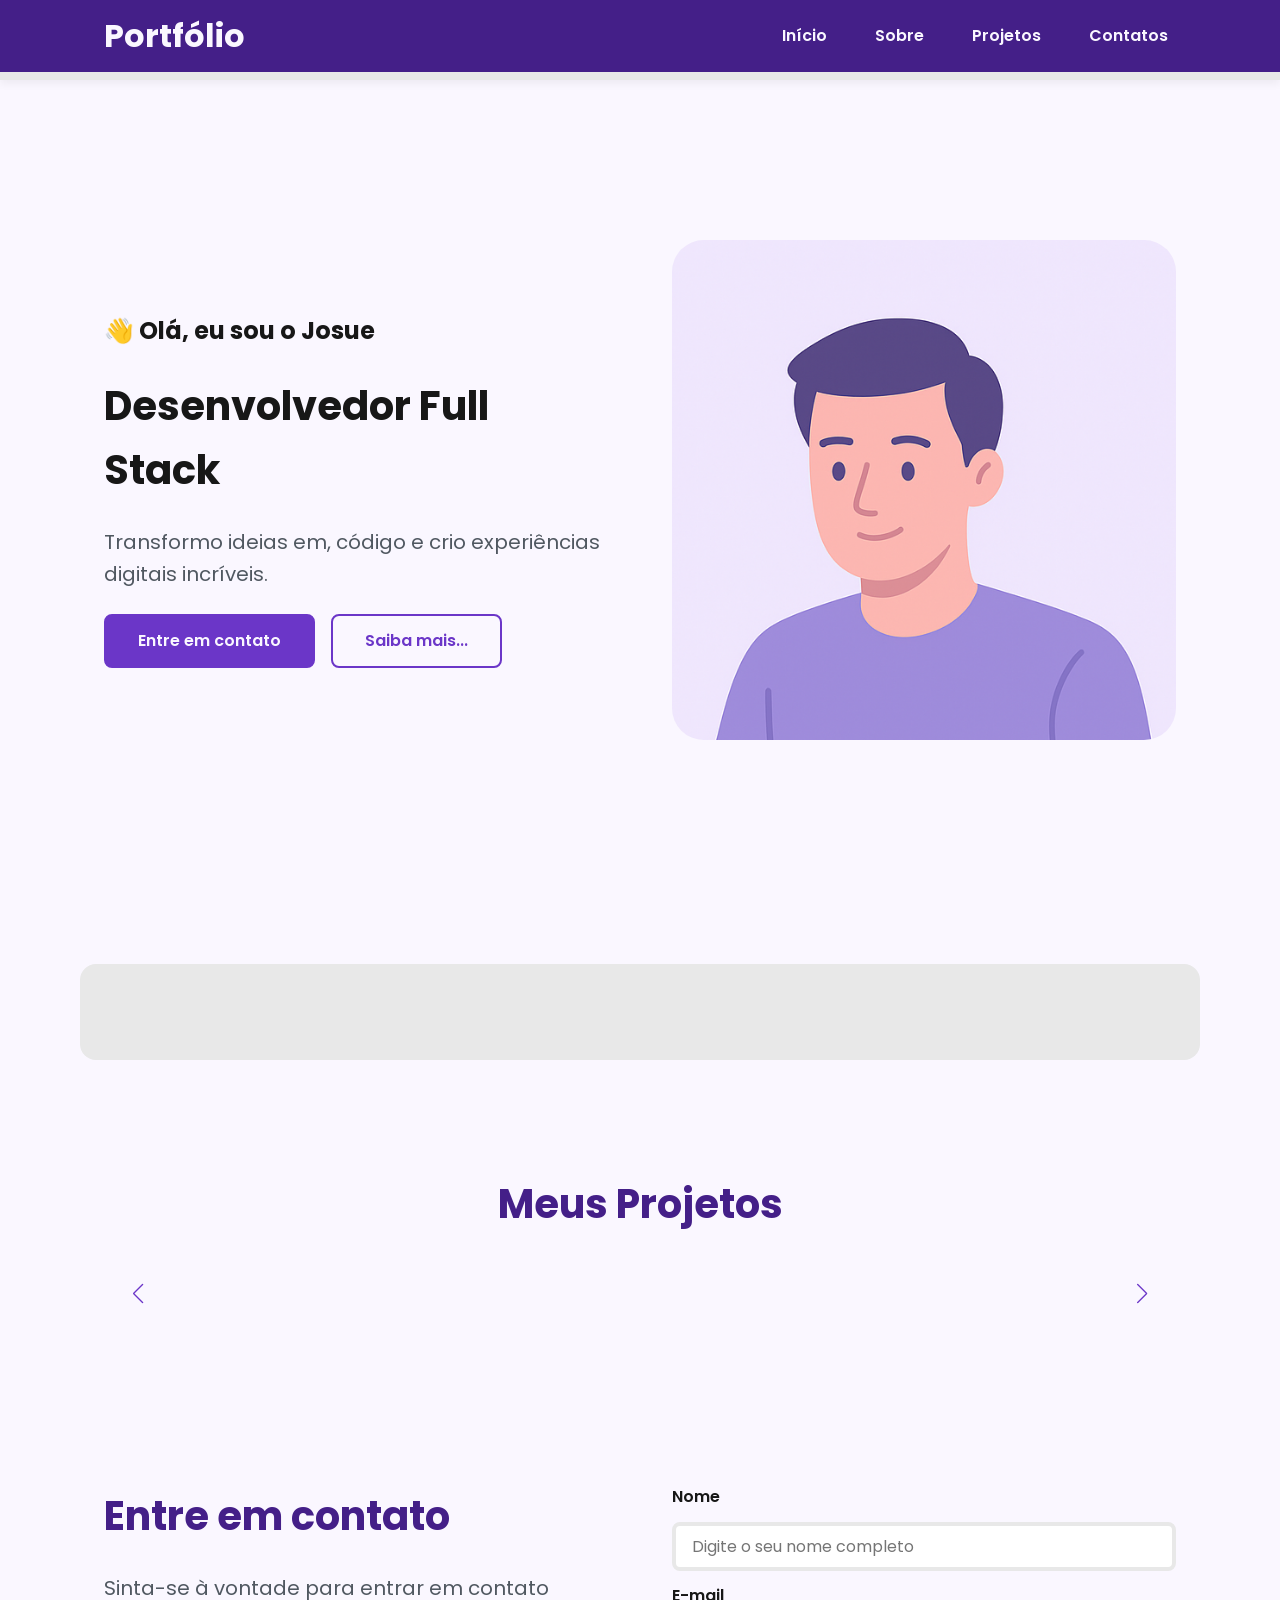
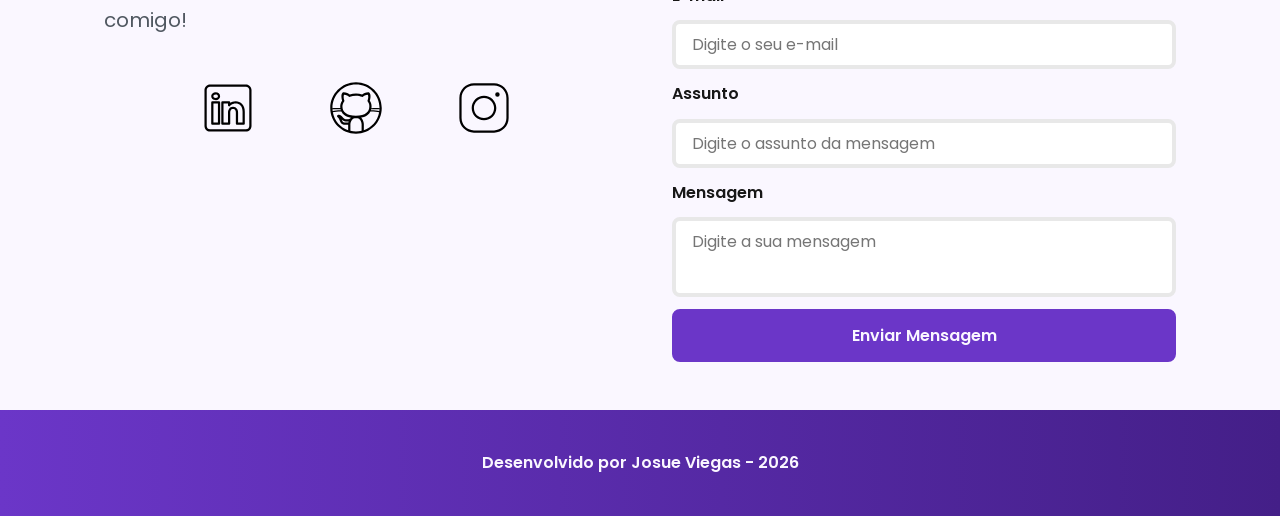
<file: index.html>
<!DOCTYPE html>
<html lang="pt-br">

<head>

    <!-- Fontes do Google -->
    <link rel="preconnect" href="https://fonts.googleapis.com">
    <link rel="preconnect" href="https://fonts.gstatic.com" crossorigin>

    <!-- Fonte do Google - Poppins -->
    <link href="https://fonts.googleapis.com/css2?family=Poppins&display=swap" rel="stylesheet">

    <meta charset="UTF-8">
    <meta name="viewport" content="width=device-width, initial-scale=1.0">
    <meta name="author" content="Rafael Queiróz">
    <meta name="description" content="Portfólio Pessoal do Rafael Queiróz, 
                desenvolvedor Full Stack especializado em criar experiências 
                digitais incríveis. Conheça meus projetos e entre em contato.">
    <meta name="robots" content="index, follow">

    <link rel="icon" type="image/svg+xml" href="./assets/img/favicon.svg">

    <!-- SWIPER CSS -->
    <link rel="stylesheet" href="https://cdn.jsdelivr.net/npm/swiper@11/swiper-bundle.min.css">

    <!-- CSS principal da página -->
    <link rel="stylesheet" href="./assets/css/style.css">

    <title>Portfólio do Josue</title>
</head>

<body>

    <!-- Cabeçalho da página -->
    <header>

        <div class="menu-content">

            <!-- Título do Cabeçalho -->
            <a href="index.html" id="titulo">Portfólio</a>

            <!-- Menu de Navegação -->
            <nav>
                <ul class="menu-list">
                    <li><a href="#hero">Início</a></li>
                    <li><a href="#about">Sobre</a></li>
                    <li><a href="#projects">Projetos</a></li>
                    <li><a href="#contact">Contatos</a></li>
                </ul>
            </nav>

        </div>

    </header>

    <!-- Seção Principal da página -->
    <main>

        <!-- Seção Hero -->
        <section id="hero" class="section-container hero-container">

            <!-- Boas Vindas -->
            <article class="hero-content">
                <span>👋 Olá, eu sou o Josue</span>
                <h1>Desenvolvedor Full Stack</h1>
                <p>Transformo ideias em,
                    código e crio experiências digitais incríveis.</p>

                <div class="buttons-container">
                    <a href="#contact" class="botao">Entre em contato</a>
                    <a href="#about" class="botao-outline">Saiba mais...</a>
                </div>
            </article>

            <!-- Imagem da Seção Hero -->
            <figure class="hero-image">
                <img src="./assets/img/avatar_dev_man.svg" alt="Foto do autor do site" class="float-animation">
            </figure>
        </section>

        <!-- Seção About -->
        <section id="about" class="section-container about-container">

  

        </section>

        <!-- Seção Projects -->
        <section id="projects" class="section-container projects-container">

            <h2>Meus Projetos</h2>

            <!-- Swiper Container -->
            <div class="swiper projects-swiper">
                <div class="swiper-wrapper">

                </div>

                <!-- Botões de Navegação -->
                <div class="swiper-button-next"></div>
                <div class="swiper-button-prev"></div>

                <!-- Paginação -->
                <div class="swiper-pagination"></div>

            </div>

        </section>

        <!-- Seção Contact -->
        <section id="contact" class="section-container contact-container">

            <!-- Redes Sociais -->
            <article class="contact-info">

                <h2>Entre em contato</h2>
                <p>Sinta-se à vontade para entrar em contato comigo!</p>

                <!-- Links para as Redes Sociais -->
                <div class="social-container">
                    <a href="#" target="_blank" class="social-icon" aria-label="Linkedin">
                        <img src="./assets/icons/social/linkedin.svg" alt="Link para o LinkedIn">
                    </a>

                    <a href="#" target="_blank" class="social-icon" aria-label="GitHub">
                        <img src="./assets/icons/social/github.svg" alt="Link para o GitHub">
                    </a>

                    <a href="#" target="_blank" class="social-icon" aria-label="Instagram">
                        <img src="./assets/icons/social/instagram.svg" alt="Link para o Instagram">
                    </a>
                </div>

            </article>

            <!-- Formulário de Contato -->
            <form id="formulario" action="https://formsubmit.co/c8ad9c88356bbbc8a475a34c0a4dea14" method="POST">

                <input type="hidden" name="_next" value="http://localhost:5500/success.html">
                <input type="hidden" name="_captcha" value="false">

                <label for="nome">Nome</label>
                <input id="nome" name="nome" type="text" placeholder="Digite o seu nome completo">
                <span id="erro-nome"></span>

                <label for="email">E-mail</label>
                <input id="email" name="email" type="text" placeholder="Digite o seu e-mail">
                <span id="erro-email"></span>

                <label for="assunto">Assunto</label>
                <input id="assunto" name="assunto" type="text" placeholder="Digite o assunto da mensagem">
                <span id="erro-assunto"></span>

                <label for="mensagem">Mensagem</label>
                <textarea id="mensagem" name="mensagem" placeholder="Digite a sua mensagem"></textarea>
                <span id="erro-mensagem"></span>

                <button class="botao" type="submit">Enviar Mensagem</button>

            </form>


        </section>

    </main>

    <!-- Rodapé da página -->
    <footer>
        Desenvolvido por Josue Viegas - 2026
    </footer>

    <!-- SWIPER JS -->
    <script src="https://cdn.jsdelivr.net/npm/swiper@11/swiper-bundle.min.js"></script>

    <!-- Script JavaScript principal da página -->
    <script src="./assets/js/script.js"></script>

</body>

</html>
</file>
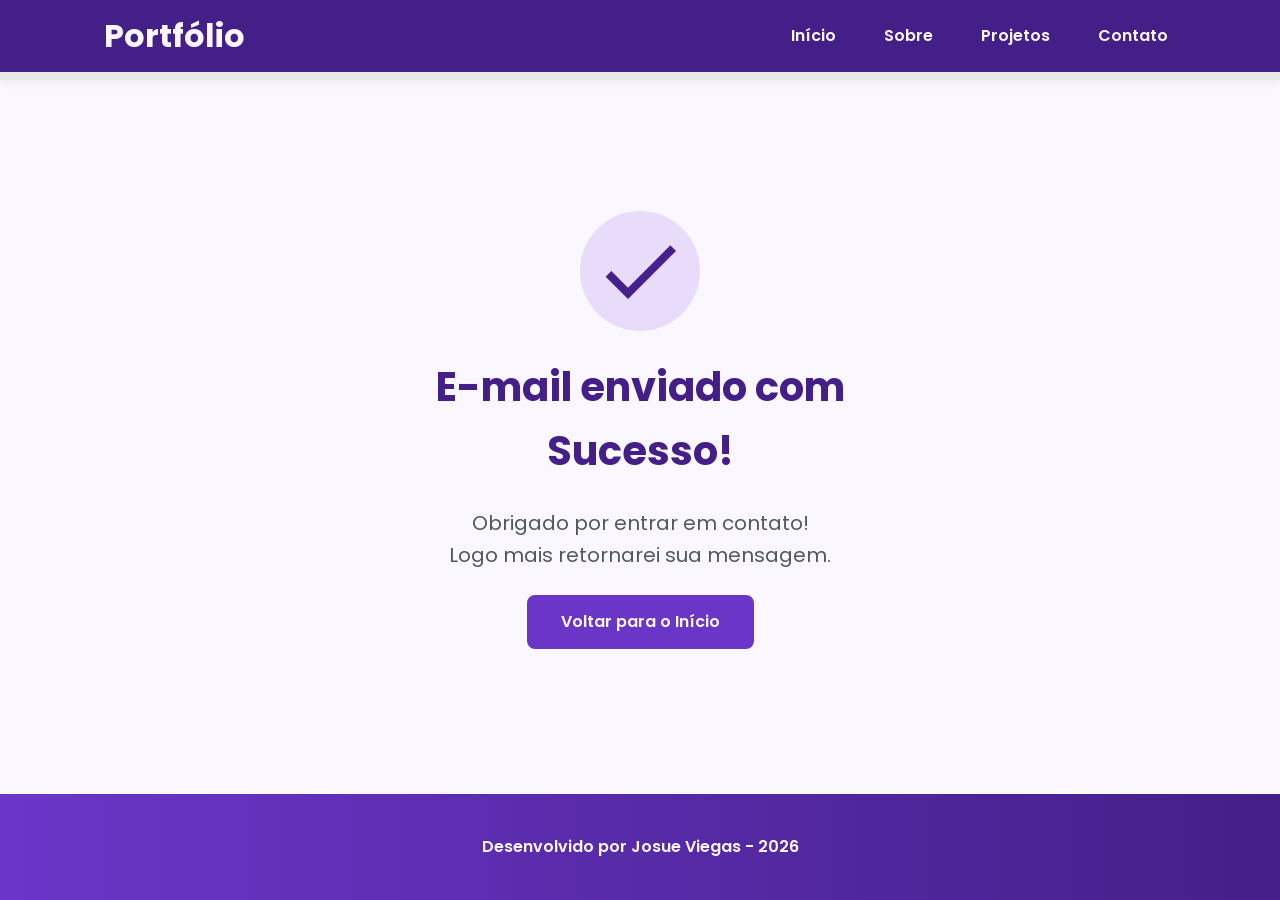
<file: success.html>
<!DOCTYPE html>
<html lang="pt-br">
<head>

<!-- Fontes do Google -->
<link rel="preconnect" href="https://fonts.googleapis.com">
<link rel="preconnect" href="https://fonts.gstatic.com" crossorigin>

<!-- Fonte do Google - Poppins -->
<link href="https://fonts.googleapis.com/css2?family=Poppins&display=swap" rel="stylesheet">

<meta charset="UTF-8">
  <meta name="viewport" content="width=device-width, initial-scale=1.0">
  <meta name="author" content="Rafael Queiróz">
  <meta name ="description" content="Portfólio Pessoal do Rafael Queiróz, 
                desenvolvedor Full Stack especializado em criar experiências 
                digitais incríveis. Conheça meus projetos e entre em contato.">
  <meta name="robots" content="index, follow">

  <link rel="icon" type="image/svg+xml" href="./assets/img/favicon.svg">

  <!-- CSS principal da página -->
  <link rel="stylesheet" href="./assets/css/style.css">
  
  <title>Portfólio do Josue</title>
</head>

<body>

    <!-- Cabeçalho da Página (header) -->
    <header class="menu-container">
        <div class="menu-content">
            <a href="index.html" id="titulo">Portfólio</a>

            <nav>
                <ul class="menu-list">
                    <li><a href="index.html#hero">Início</a></li>
                    <li><a href="index.html#about">Sobre</a></li>
                    <li><a href="index.html#projects">Projetos</a></li>
                    <li><a href="index.html#contact">Contato</a></li>
                </ul>
            </nav>
        </div>
    </header>

    <!-- Seção Principal da Página (main) -->
    <main>
        
        <!-- Mensagem de Sucesso -->
        <section class="success-container">
            <article class="success-content">

                <figure class="success-icon">
                    <img src="./assets/img/success.svg" 
                        alt="Ilustração de sucesso" 
                        class="float-animation" width="20%"
                    >
                </figure>

                <h1>E-mail enviado com Sucesso!</h1>
                <h2>Obrigado por entrar em contato! <br> Logo mais retornarei sua mensagem.</h2>

                <a class="botao" href="index.html">Voltar para o Início</a>

            </article>
        </section>
        
    </main>

    <!-- Rodapé da Página (footer) -->
    <footer>
		  Desenvolvido por Josue Viegas - 2026
    </footer>

</body>

</html>
</file>
<file: assets/css/style.css>
/* Reset do Navegador */
* {
  margin: 0;
  padding: 0;
  box-sizing: border-box;
  font-family: 'Poppins', sans-serif;
  font-weight: 400;
  text-decoration: none;
  outline: none;
}    

/* Variáveis */
:root {
    /* Paleta de Cores - Purple */
    --purple-50: #f4eaff;
    --purple-100: #e9dcfa;
    --purple-200: #cdb3f0;
    --purple-300: #b186e5;
    --purple-400: #9460db;
    --purple-500: #6b36c8;
    --purple-600: #5b2ca0;
    --purple-700: #4c2177;
    --purple-800: #441f88;
    --purple-900: #2a0e4d;
    --purple-950: #1a0730;

    /* Cores Neutras */
    --gray-200: #e8e8e8;
    --gray-400: #505861;
    --black: #171717;
    --white: #FAF7FF;

    /* Cores de Estado */
    --error: #e63946;

    /* Sombras */
    --shadow-sm: 0 0.25rem 0.5rem rgba(0, 0, 0, 0.05);
    --shadow-md: 0 0.25rem 0.75rem rgba(107, 54, 200, 0.3);
    --shadow-lg: 0 0.5rem 1.5rem rgba(107, 54, 200, 0.2);

    /* Espaçamentos */
    --spacing-xs: 0.5rem;
    --spacing-sm: 1rem;
    --spacing-md: 1.5rem;
    --spacing-lg: 2rem;
    --spacing-xl: 3rem;
    --spacing-2xl: 4rem;

    /* Tamanhos de Fonte */
    --text-sm: 0.75rem;
    --text-base: 1rem;
    --text-lg: 1.25rem;
    --text-xl: 1.5rem;
    --text-2xl: 2rem;
    --text-3xl: 2.5rem;

    /* Border Radius */
    --radius-sm: 0.25rem;
    --radius-md: 0.5rem;
    --radius-lg: 1rem;
    --radius-xl: 2rem;
    --radius-full: 50%;

    /* Animação Padrão */
    --transition-default: all 0.3s ease;
}

/* Configurações Básicas */

html {
  scroll-behavior: smooth;
}

body {
  display: flex;
  flex-direction: column;
  min-height: 100vh;
  background-color: var(--white);
  line-height: 1.6;
  color: var(--black);
}

main {
  flex: 1;
}

/* Seções - Base Comum */

.section-container {
  max-width: 70rem;
  margin: 0 auto;
  padding: var(--spacing-xl) var(--spacing-md);
  scroll-margin-top: 6rem;
}

/* Botões */

.buttons-container {
  display: flex;
  gap: var(--spacing-sm);
}

.botao,
.botao-outline {
  display: inline-block;
  padding: 0.75rem 2rem;
  border: 0.15rem solid transparent;
  border-radius: var(--radius-md);
  font-size: var(--text-base);
  font-weight: 600;
  text-align: center;
  cursor: pointer;
  transition: var(--transition-default);
}

.botao {
  border-color: var(--purple-500);
  background-color: var(--purple-500);
  color: var(--white);
}

.botao:hover {
  border-color: var(--purple-800);
  background-color: var(--purple-800);
  box-shadow: var(--shadow-md);
  transform: translateY(-0.25rem);
}

.botao-outline {
  border-color: var(--purple-500);
  background-color: transparent;
  color: var(--purple-500);
}

.botao-outline:hover {
  border-color: var(--purple-500);
  background-color: var(--purple-500);
  color: var(--white);
  transform: translateY(-0.25rem);
}

/* Botões pequenos - Card Projetos */

.botao.botao-sm,
.botao-outline.botao-sm {
  min-width: 6rem;
  padding: 0.25rem var(--spacing-sm);
  border-width: 0.125rem;
  border-radius: 0.25rem;
  font-size: var(--text-sm);
}

/* Seção Header - Cabeçalho e Menu */

header {
  position: sticky;
  top: 0;
  z-index: 1000;
  width: 100%;
  height: 5rem;
  border-bottom: var(--spacing-xs) solid var(--gray-200);
  box-shadow: var(--shadow-sm);
  background-color: var(--purple-800);
}

header a {
  font-weight: 600;
  color: var(--white);
  transition: color 0.3s ease;
}

header a:hover {
  color: var(--purple-100);
}

#titulo {
  font-size: var(--text-2xl);
  font-weight: 700;
}

.menu-content {
  display: flex;
  justify-content: space-between;
  align-items: center;
  max-width: 70rem;
  height: 100%;
  margin: 0 auto;
  padding: 0 var(--spacing-md);
}

.menu-list {
  display: flex;
  gap: var(--spacing-lg);
  list-style: none;
}

.menu-list a {
  padding: var(--spacing-xs);
}

/* Seção Hero */

.hero-container {
  display: flex;
  align-items: center;
  gap: var(--spacing-2xl);
  min-height: calc(100vh - 5rem);
}

.hero-content {
  display: flex;
  flex: 1;
  flex-direction: column;
  gap: var(--spacing-md);

}

.hero-content span {
  font-size: var(--text-xl);
  font-weight: 700;
}

.hero-content h1 {
  font-size: var(--text-3xl);
  font-weight: 700;
}

.hero-content p,
.about-content p,
.contact-info p {
  font-size: var(--text-lg);
  color: var(--gray-400);
}

.hero-image {
  display: flex;
  flex: 1;
  justify-content: center;
}

.hero-image img {
  width: 100%;
  max-width: 100%;
  border-radius: var(--radius-xl);
}

/* Animação Flutuante */
@keyframes float {
  
  0%,
  100% {
    transform: translateY(0);
  }

  50% {
    transform: translateY(-1.25rem);
  }

}

/* Usa animação */
.float-animation {
  animation: float 3s ease-in-out infinite;
}

/* About */

.about-container {
    display: flex;
    align-items: center;
    gap: var(--spacing-2xl);
    margin: var(--spacing-2xl) auto;
    border-radius: var(--radius-lg);
    background-color: var(--gray-200);
}

.about-image {
    flex: 0 0 17.5rem;
}

.about-image img {
    width: 100%;
    border: 0.35rem solid var(--purple-500);
    border-radius: var(--radius-full);
    box-shadow: var(--shadow-lg);
}

.about-content h2,
.projects-container h2,
.contact-info h2 {
    margin-bottom: var(--spacing-md);
    font-size: var(--text-3xl);
    font-weight: 700;
    color: var(--purple-800);
}

.about-content p {
    margin-bottom: var(--spacing-sm);
    text-align: justify;
}

.about-buttons-data {
    display: flex;
    justify-content: space-between;
    align-items: center;
    gap: var(--spacing-lg);
    margin-top: var(--spacing-lg);
}

.about-buttons-data .botao {
    margin-right: auto;
}

.data-container {
    display: flex;
    gap: var(--spacing-lg);
    margin-top: 0;
}

.data-item {
    display: flex;
    flex-direction: column;
    align-items: center;
}

.data-number {
    font-size: var(--text-xl);
    font-weight: 700;
    text-align: center;
    color: var(--purple-500);
}

.data-label {
    font-size: var(--text-base);
    text-align: center;
    color: var(--gray-400);
}

/* Projects */

.projects-container {
  scroll-margin-top: 3rem;
  margin: var(--spacing-2xl) auto; 
  text-align: center;
}

.projects-swiper {
  position: relative;
  width: 100%;
  padding: var(--spacing-sm) var(--spacing-xl) var(--spacing-xl);
  overflow: hidden;
}

/* Card Projetos */

.project-card {
  display: flex;
  flex-direction: column;
  width: 100%;
  height: 100%;
  border: 0.15rem solid var(--gray-200);
  border-radius: var(--radius-lg);
  background-color: var(--white);
  box-shadow: var(--shadow-sm);
  overflow: hidden;
  transition: var(--transition-default);
}

.project-card:hover {
  box-shadow: var(--shadow-lg);
}

.project-image {
  display: flex;
  justify-content: center;
  align-items: center;
  width: 100%;
  height: 10rem;
  background: linear-gradient(135deg, var(--purple-50) 0%, var(--purple-100) 100%);
}

.project-image img {
  width: 75%;
  height: 75%;
  max-width: 7rem;
  max-height: 7rem;
  object-fit: contain;
  transition: transform 0.3s ease;
}

.project-content {
  display: flex;
  flex: 1;
  flex-direction: column;
  padding: var(--spacing-md);
  text-align: left;
}

.project-content h3 {
  margin-bottom: 0.75rem;
  font-size: var(--text-lg);
  font-weight: 700;
}

.project-content p {
  flex: 1;
  margin-bottom: var(--spacing-sm);
  font-size: var(--text-base);
  color: var(--gray-400)
}

.project-tags {
  display: flex;
  flex-wrap: wrap;
  gap: var(--spacing-xs)
}

.tag {
  padding: 0.375rem 0.75rem;
  border-radius: var(--radius-sm);
  background-color: var(--purple-100);
  font-size: var(--text-sm);
  font-weight: 600;
  color: var(--purple-800);
}

.project-buttons {
  display: flex;
  justify-content: center;
  align-items: center;
  gap: 0.75rem;
  margin-top: var(--spacing-sm);
}

/* Configuração do Swiper */

.swiper-wrapper {
    align-items: stretch;
}

.swiper-slide {
    display: flex;
    height: auto;
}

/* Botões do Swiper (navegação) */
.swiper-button-next,
.swiper-button-prev {
    width: 3rem;
    height: 3rem;
}

.swiper-button-next:after,
.swiper-button-prev:after {
    font-size: var(--text-lg);
    color: var(--purple-500);
}

.swiper-button-next:hover:after,
.swiper-button-prev:hover:after {
    color: var(--purple-800);
}

/* Indicadores de paginação */
.swiper-pagination-bullet {
    width: 0.75rem;
    height: 0.75rem;
    background-color: var(--gray-200);
    opacity: 1;
}

.swiper-pagination-bullet-active {
    width: var(--spacing-lg);
    border-radius: var(--radius-sm);
    background-color: var(--purple-500);
}

/* Seção de Contato */

.contact-container {
  display: grid;
  grid-template-columns: 1fr 1fr;
  gap: var(--spacing-2xl);
}

/* Redes Sociais */

.contact-info h2{
  margin-bottom: var(--spacing-md);
}

.contact-info p{
  margin-bottom: var(--spacing-lg);
}

.social-container {
  display: flex;
  justify-content: center;
  gap: var(--spacing-xl);
}

.social-icon {
  width: 5rem;
  height: 5rem;
  padding: 0.75rem;
  border-radius: var(--radius-md);
  transition: var(--transition-default);
}

.social-icon img{
  width: 100%;
  filter: brightness(0) saturate(100%);
  transition: filter 0.3s ease;
}

.social-icon img:hover {
  filter: brightness(0) 
          saturate(100%) 
          invert(42%) 
          sepia(93%) 
          saturate(1352%) 
          hue-rotate(243deg) 
          brightness(79%) 
          contrast(91%);
}

/* Formulário de Contato */

form {
  display: flex;
  flex-direction: column;
  gap: 0.75rem;
}

form label {
  font-size: var(--text-base);
  font-weight: 600;
}

form input,
form textarea {
  width: 100%;
  padding: 0.5rem var(--spacing-sm);
  border: 0.25rem solid var(--gray-200);
  border-radius: var(--radius-md);
  font-family: inherit;
  font-size: var(--text-base);
  transition: border-color 0.3s ease;
}

form input:focus,
form textarea:focus {
  border-color: var(--purple-500);
  outline: none
}

form textarea {
  min-height: 5rem;
  resize: none;
}

form span {
  margin-top: -0.75rem;
  font-size: var(--text-sm);
  color: var(--error);
}

/* Footer */

footer {
    padding: 2.5rem;
    background: linear-gradient(to right, var(--purple-500), var(--purple-800));
    font-weight: 600;
    text-align: center;
    color: var(--white);
}

/* Página Success */

.success-container {
    display: flex;
    flex-direction: column;
    justify-content: center;
    align-items: center;
    width: 100%;
    min-height: calc(100vh - 12.5rem);
    padding: var(--spacing-xl) var(--spacing-md);
}

.success-content {
    display: flex;
    flex-direction: column;
    align-items: center;
    gap: var(--spacing-md);
    max-width: 37.5rem;
    text-align: center;
}

.success-content h1 {
    font-size: var(--text-3xl);
    font-weight: 700;
    color: var(--purple-800);
}

.success-content h2 {
    font-size: var(--text-lg);
    color: var(--gray-400);
}

.success-icon {
    display: flex;
    align-items: center;
    justify-content: center;
    width: 7.5rem;
    height: 7.5rem;
    border-radius: var(--radius-full);
    background-color: var(--purple-100);
}

.success-icon img {
    width: 6rem;
    height: 6rem;
    filter: brightness(0) 
            saturate(100%) 
            invert(11%) 
            sepia(69%) 
            saturate(3759%) 
            hue-rotate(256deg) 
            brightness(101%) 
            contrast(96%);
}

/* Responsividade - Tablet */

@media screen and (max-width: 1024px){
  
}

/* Responsividade - Celular */

@media screen and (max-width: 480px){
    
  .section-container{
    padding: var(--spacing-md) var(--spacing-sm);
  }

  .section-container h1 {
   font-size: var(--text-xl); 
  }

  .section-container h2 {
   font-size: var(--text-lg); 
  }

  .section-container p {
   font-size: var(--text-base); 
  }

  .section-container span {
   font-size: var(--text-lg); 
  }

  #titulo {
    font-size: var(--text-xl);
  }

  .menu-content {
    justify-content: center;
  }

  .menu-list{
    display: none;
  }

  .hero-container{
    flex-direction: column-reverse;
    gap: var(--spacing-xs);
    min-height: 60vh;
  }

  .hero-content {
    gap: var(--spacing-xs);
    width: 100%;
  }

  .buttons-container {
    flex-direction: column;
    gap: 0.75rem;
    width: 100%;
  }

  .buttons-container .botao,
  .buttons-container .botao-outline{
    padding: 0.75rem 1rem;
    font-size: var(--text-base);
    white-space: nowrap;
  }

  .hero-image {
    width: 100%;
  }

  .hero-image img{
    max-width: 20rem;
  }

  .about-container{
    flex-direction: column;
    margin: var(--spacing-lg) 0.5rem;
    padding: var(--spacing-md);
  }

  .about-image img{
    max-width: 16rem;
  }

  .about-content{
    width: 100%;
  }

  .about-buttons-data{
    flex-direction: column;
    gap:var(--spacing-md);
    align-items: stretch;
  }

  .about-buttons-data .botao,
  .about-buttons-data .botao-outline{
    width: 100%;
    padding: 0.75rem  var(--spacing-lg);
    font-size: var(--text-base);
    text-align: center;
  }

  .data-container{
    justify-content: center;
    width: 100%;
  }

  .data-number {
    font-size: var(--text-lg);
  }

  .data-label {
    font-size: var(--text-sm);
  }

   .contact-container{
    grid-template-columns: 1fr;
    gap: var(--spacing-lg);
    width: 100%;
    margin: 0 auto;
  }

  .contact-info {
    width: 100%;
  }

  form {
    width: 100%;
  } 
}
</file>
